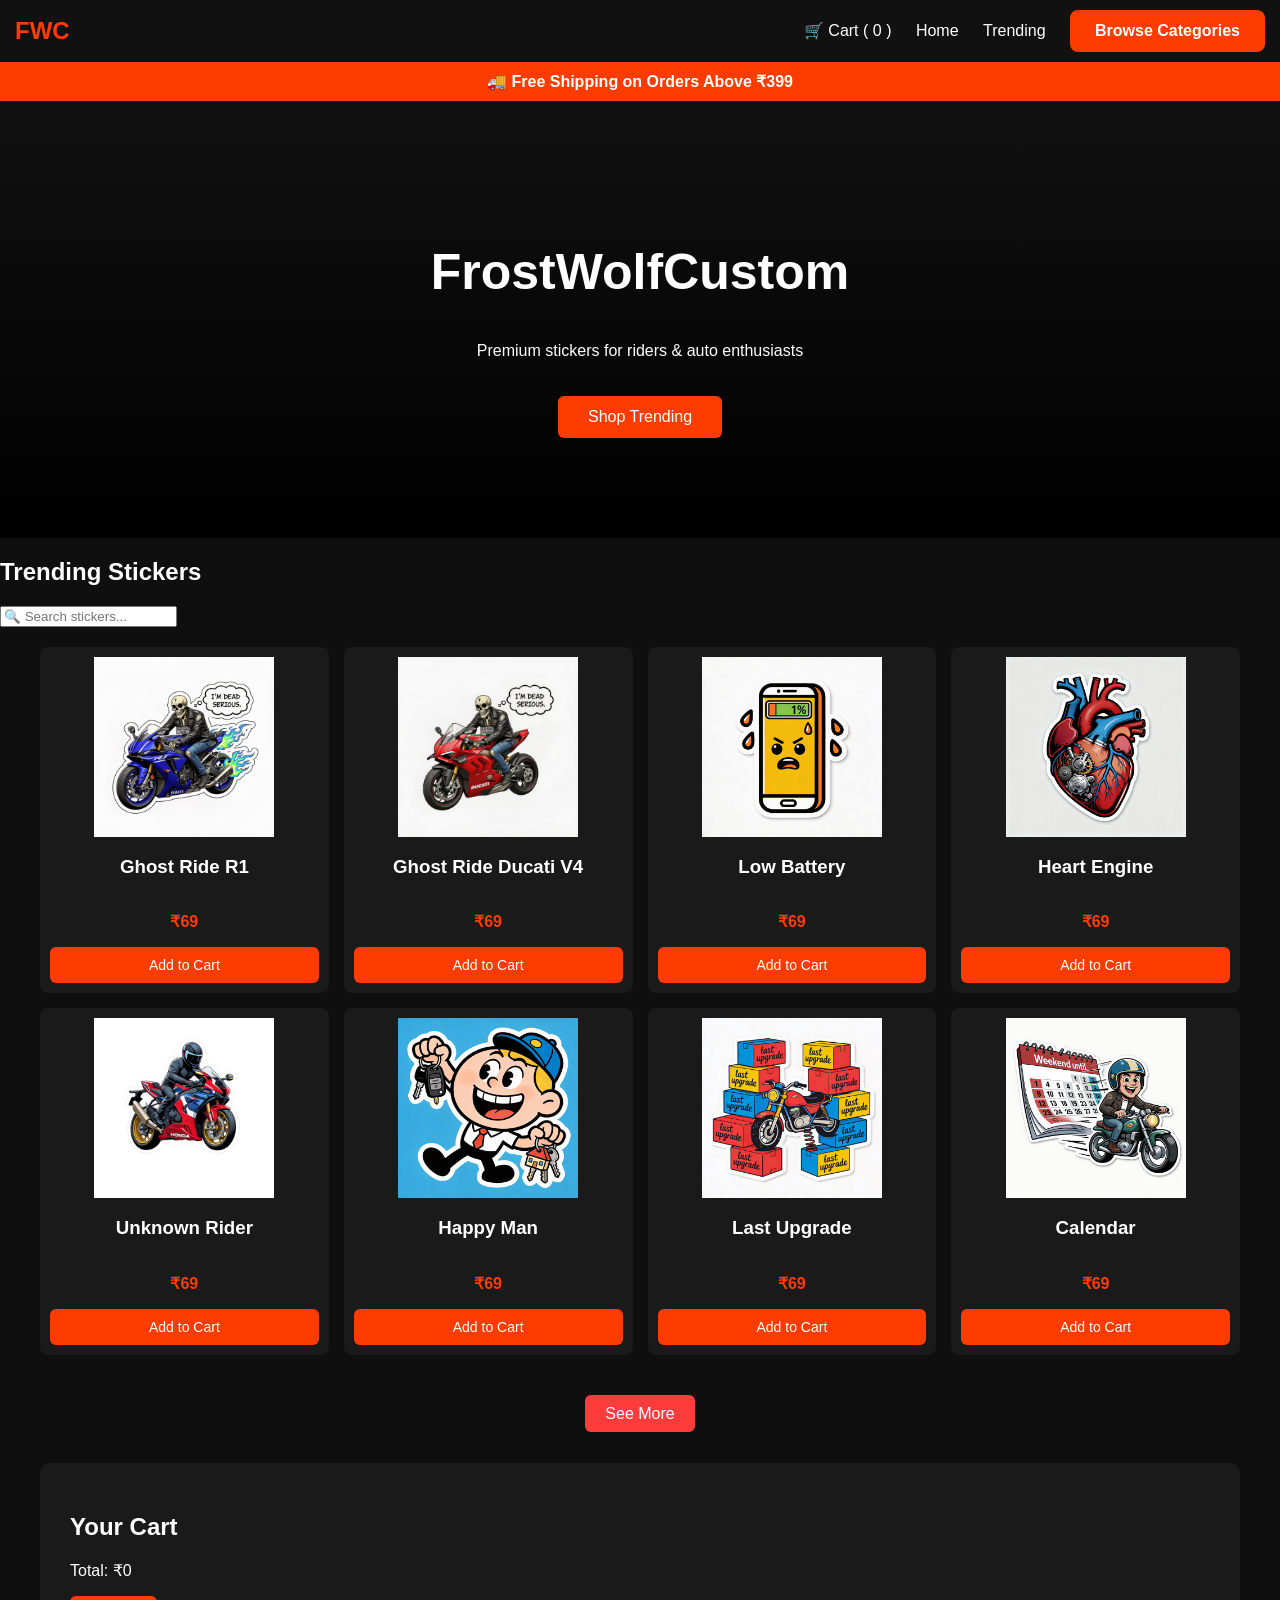
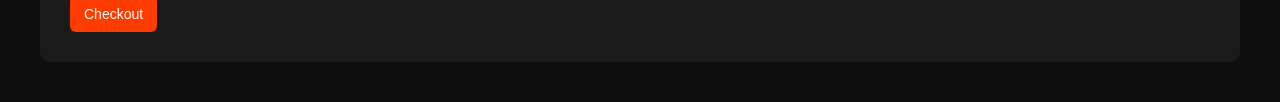
<file: index.html>
<!DOCTYPE html>
<html lang="en">

<head>
<meta charset="UTF-8">
<meta name="viewport" content="width=device-width, initial-scale=1.0">
<title>FWC Stickers</title>
<link rel="stylesheet" href="style.css">

  <meta name="viewport" content="width=device-width, initial-scale=1.0">
</head>

  <script>

let cart = JSON.parse(localStorage.getItem("cart")) || [];

function addToCart(name, price, image){

let product = {
name:name,
price:price,
image:image,
qty:1
};

cart.push(product);

localStorage.setItem("cart", JSON.stringify(cart));

alert("Added to Cart");

updateCartCount();

}

function updateCartCount(){

document.getElementById("cart-count").innerText = cart.length;

}

updateCartCount();

</script>
<body>

<header class="navbar">
<div class="logo">FWC</div>

<nav>
  <a href="cart.html" class="cart-icon">
🛒 Cart ( <span id="cart-count">0</span> )

</a>
<a href="index.html">Home</a>
<a href="#trending">Trending</a>
<a href="categories.html" class="category-btn">Browse Categories</a>
</nav>
</header>

<div class="top-banner">
🚚 Free Shipping on Orders Above ₹399
</div>

<section class="hero">
<h1>FrostWolfCustom</h1>
<p>Premium stickers for riders & auto enthusiasts</p>
<a class="shop-btn" href="#trending">Shop Trending</a>
</section>

<section id="trending" class="products-section">

<h2>Trending Stickers</h2>

  <div class="search-box">
<input type="text" id="searchInput" placeholder="🔍 Search stickers..." onkeyup="searchProducts()">
</div>
  
<div class="products">

<div class="product-card">
<img src="stickers/ghost-ride-r1.webp">
<h3>Ghost Ride R1</h3>
<p class="price">₹69</p>
<button onclick="addToCart('Ghost Ride R1',69)">
Add to Cart
</button>
</div>

<div class="product-card">
<img src="stickers/ghost-ride-decati-v4.webp">
<h3>Ghost Ride Ducati V4</h3>
<p class="price">₹69</p>
<button onclick="addToCart('Ghost Ride Ducati V4',69)">
Add to Cart
</button>
</div>

<div class="product-card">
<img src="stickers/low-battrey-phone.webp">
<h3>Low Battery</h3>
<p class="price">₹69</p>
<button onclick="addToCart('Low Battery',69)">
Add to Cart
</button>

</div>

<div class="product-card">
<img src="stickers/Heart-semi-engine.webp">
<h3>Heart Engine</h3>
<p class="price">₹69</p>
<button onclick="addToCart('Heart Engine',69)">
Add to Cart
</button>

</div>

<div class="product-card">
<img src="stickers/unknow-rider-cbr.webp">
<h3>Unknown Rider</h3>
<p class="price">₹69</p>
<button onclick="addToCart('Unknown Rider',69)">
Add to Cart
</button>

</div>

<div class="product-card">
<img src="stickers/happy-man.webp">
<h3>Happy Man</h3>
<p class="price">₹69</p>
<button onclick="addToCart('Happy Man',69)">
Add to Cart
</button>

</div>

<div class="product-card">
<img src="stickers/last-upgrade-box-stack.webp">
<h3>Last Upgrade</h3>
<p class="price">₹69</p>
<button onclick="addToCart('Last Upgrade',69)">
Add to Cart
</button>

</div>

<div class="product-card">
<img src="stickers/biker-calender.webp">
<h3>Calendar</h3>
<p class="price">₹69</p>
<button onclick="addToCart('Calendar',69)">
Add to Cart
</button>

</div>

</div>

<div class="show-more-container">
<a class="see-more-btn" href="trending.html">See More</a>
</div>

</section>

<section class="cart">

<h2>Your Cart</h2>

<ul id="cart-items"></ul>

<p>Total: ₹<span id="cart-total">0</span></p>

<button onclick="checkout()">Checkout</button>

</section>

<script src="cart.js"></script>
<script src="products.js"></script>

  <script>

let cart = [];

function addToCart(name,price){

cart.push({name,price});

updateCart();

}

function updateCart(){

let total = 0;

cart.forEach(item=>{
total += item.price;
});

document.getElementById("cart-total").innerText = "₹"+total;
document.getElementById("cart-count").innerText = cart.length;

}

</script>

</body>
</html>
</file>
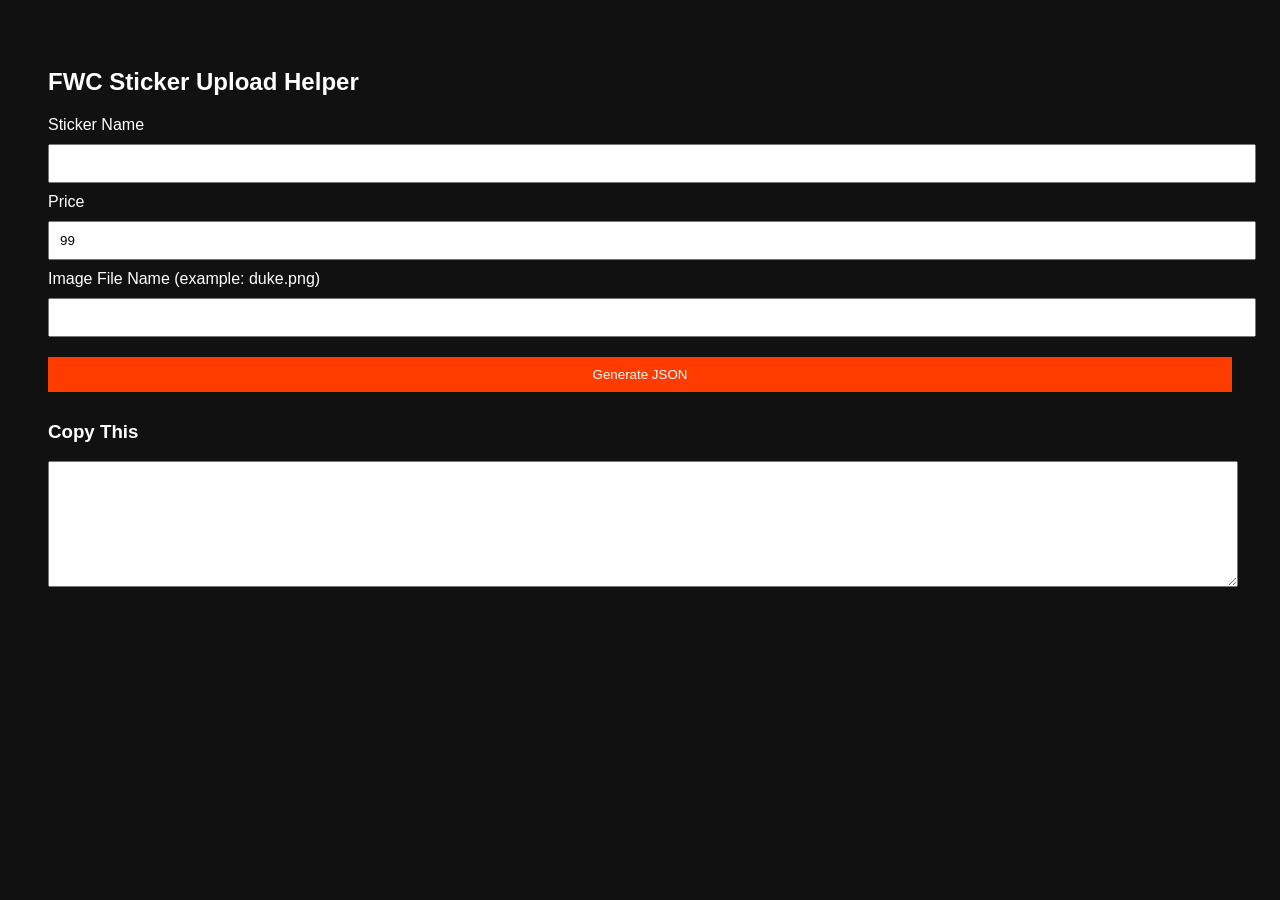
<file: admin.html>
<!DOCTYPE html>
<html>
<head>
<meta charset="UTF-8">
<title>FWC Admin Panel</title>
<style>
body{
font-family:Arial;
background:#111;
color:white;
padding:40px;
}
input,button{
padding:10px;
margin:10px 0;
width:100%;
}
button{
background:#ff3c00;
color:white;
border:none;
cursor:pointer;
}
textarea{
width:100%;
height:120px;
}
</style>
</head>

<body>

<h2>FWC Sticker Upload Helper</h2>

<label>Sticker Name</label>
<input id="name">

<label>Price</label>
<input id="price" value="99">

<label>Image File Name (example: duke.png)</label>
<input id="image">

<button onclick="generate()">Generate JSON</button>

<h3>Copy This</h3>

<textarea id="output"></textarea>

<script>
function generate(){

let name=document.getElementById("name").value
let price=document.getElementById("price").value
let image=document.getElementById("image").value

let json=`{
"name":"${name}",
"price":${price},
"image":"stickers/${image}"
}`

document.getElementById("output").value=json

}
</script>

  <script src="cart.js"></script>
</body>
</html>
</file>
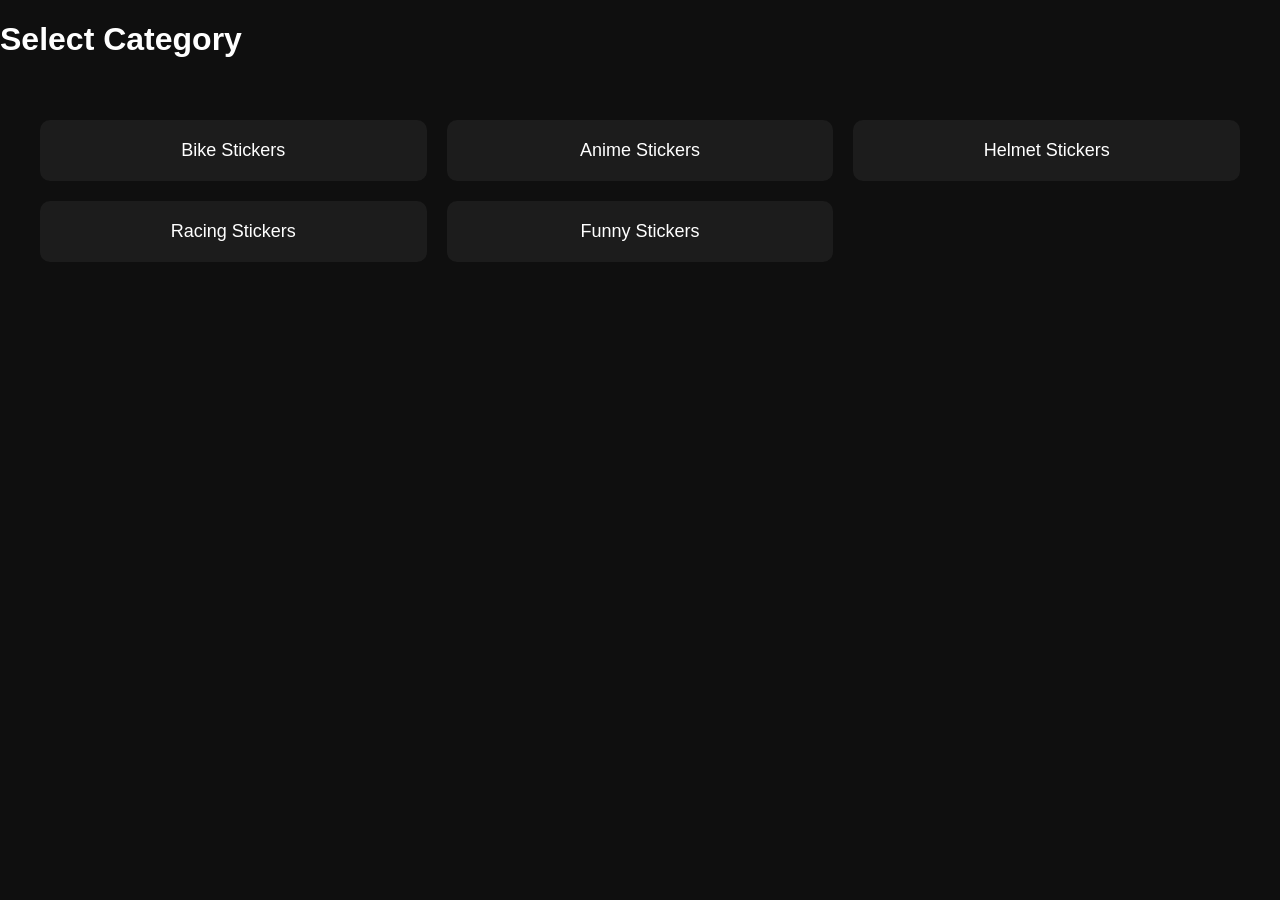
<file: categories.html>
<!DOCTYPE html>
<html>
<head>
<title>Categories</title>
<link rel="stylesheet" href="style.css">
</head>

<body>

<h1>Select Category</h1>

<div class="category-grid">

<a href="products.html?cat=bike">Bike Stickers</a>

<a href="products.html?cat=anime">Anime Stickers</a>

<a href="products.html?cat=helmet">Helmet Stickers</a>

<a href="products.html?cat=racing">Racing Stickers</a>

<a href="products.html?cat=funny">Funny Stickers</a>

</div>

</body>
</html>
</file>
<file: style.css>
body{
margin:0;
font-family:Arial;
background:#0f0f0f;
color:white;
}


.navbar{
display:flex;
justify-content:space-between;
align-items:center;
padding:15px 40px;
background:#111;
}

.navbar a{
color:white;
text-decoration:none;
margin-left:20px;
}

.logo{
font-size:24px;
font-weight:bold;
color:#ff3c00;
}


.hero{
text-align:center;
padding:100px 20px;
background:linear-gradient(#111,#000);
}

.hero h1{
font-size:50px;
}

.shop-btn{
display:inline-block;
margin-top:20px;
padding:12px 30px;
background:#ff3c00;
color:white;
text-decoration:none;
border-radius:6px;
}




.product-card{
background:#1b1b1b;
border-radius:10px;
padding:15px;
text-align:center;
transition:0.3s;
}

.product-card:hover{
transform:scale(1.05);
}


.product-card img{
width:100%;
border-radius:10px;
}


.price{
color:#ff3c00;
font-weight:bold;
}


button{
padding:10px 20px;
background:#ff3c00;
border:none;
color:white;
border-radius:5px;
cursor:pointer;
}


footer{
text-align:center;
padding:30px;
background:#111;
color:#777;
}

.cart{
background:#1a1a1a;
padding:30px;
margin:40px;
border-radius:10px;
}

.cart ul{
list-style:none;
padding:0;
}

.top-banner{
background:#ff3c00;
text-align:center;
padding:10px;
font-weight:bold;
}

.cart li{
margin:10px 0;
}


.categories{
padding:40px;
text-align:center;
}

.category-grid{
display:grid;
grid-template-columns:repeat(auto-fit,minmax(200px,1fr));
gap:20px;
margin-top:20px;
}

.category-card{
background:#1b1b1b;
padding:40px;
border-radius:10px;
cursor:pointer;
transition:0.3s;
}

.category-card:hover{
background:#ff3c00;
}


.product-card:hover{
transform:scale(1.05);
box-shadow:0 0 20px #ff3c00;
}


.product-card{
background:#1b1b1b;
border-radius:10px;
padding:15px;
text-align:center;
display:flex;
flex-direction:column;
justify-content:space-between;
}

.product-card img{
width:100%;
height:180px;
object-fit:contain;
}

.products{
display:grid;
grid-template-columns:repeat(4,1fr);
gap:20px;
padding:40px;
max-width:1200px;
margin:auto;
}


.badge{
position:absolute;
top:10px;
right:10px;
background:#ff3c00;
padding:5px 12px;
border-radius:20px;
font-size:11px;
}


.show-more-container{
text-align:center;
margin-bottom:50px;
}

#showMoreBtn{
padding:12px 30px;
background:#ff3c00;
border:none;
color:white;
font-size:16px;
border-radius:6px;
cursor:pointer;
}

.products{
display:grid;
grid-template-columns:repeat(4,1fr);
gap:15px;
padding:20px;
}

@media (max-width:768px){
.products{
grid-template-columns:repeat(2,1fr);
}
}

@media (max-width:480px){
.products{
grid-template-columns:repeat(1,1fr);
}
}

.product-card{
background:#1a1a1a;
padding:10px;
border-radius:8px;
text-align:center;
}

.product-card img{
width:100%;
}

.show-more-container{
text-align:center;
margin:30px;
}

.see-more-btn{
background:#ff3c3c;
color:white;
padding:10px 20px;
text-decoration:none;
border-radius:6px;
}

.category-btn{
display:inline-block;
padding:12px 25px;
background:#ff3c00;
color:white;
text-decoration:none;
border-radius:8px;
font-weight:bold;
}

.category-grid{
display:grid;
grid-template-columns:repeat(3,1fr);
gap:20px;
padding:40px;
}

.category-grid a{
background:#1c1c1c;
padding:20px;
text-align:center;
color:white;
text-decoration:none;
border-radius:10px;
font-size:18px;
}

.navbar{
display:flex;
justify-content:space-between;
align-items:center;
padding:10px 15px;
}

@media (max-width:600px){
.navbar{
flex-direction:column;
gap:10px;
}
}

img{
max-width:100%;
height:auto;
}
button{
padding:10px 14px;
font-size:14px;
border-radius:6px;
}
.product{
background:#1a1a1a;
padding:10px;
border-radius:8px;
text-align:center;
}

.product img{
width:100%;
border-radius:6px;
}

@media (max-width:600px){
body{
font-size:14px;
}

.products{
padding:10px;
}
}
</file>
